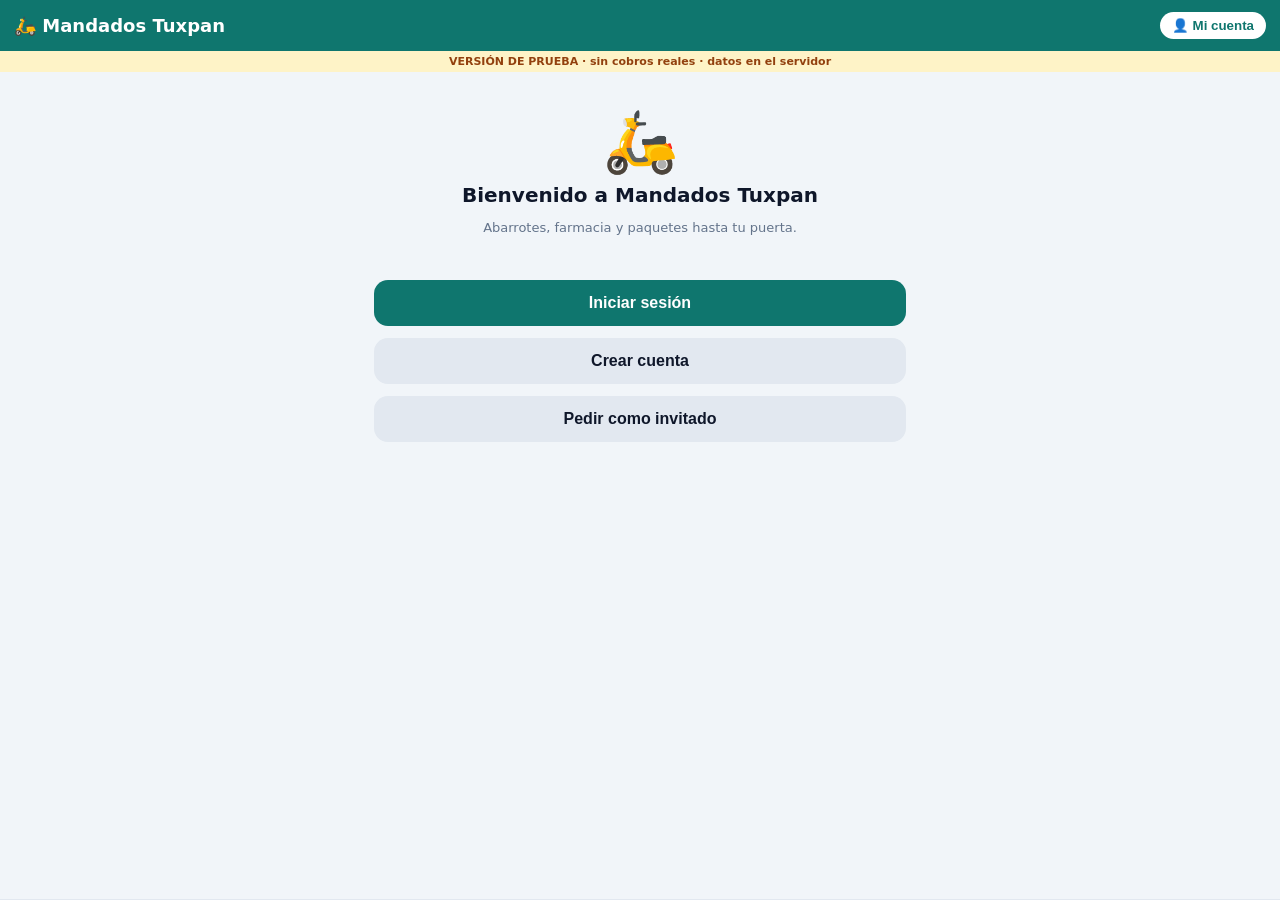
<file: index.html>
<!doctype html><html lang="es-MX"><head><meta charset="utf-8">
<meta name="viewport" content="width=device-width,initial-scale=1,viewport-fit=cover">
<meta name="theme-color" content="#0f766e"><title>Mandados Tuxpan</title>
<link rel="manifest" href="manifest.webmanifest"><link rel="icon" href="./icon.svg">
<link rel="apple-touch-icon" href="./icon-192.png"><link rel="stylesheet" href="./styles.css"></head>
<body><header class="top"><div class="brand">🛵 Mandados Tuxpan</div></header>
<div class="demo">VERSIÓN DE PRUEBA · sin cobros reales · datos en el servidor</div>
<main id="app"></main><nav id="tabs"></nav><div id="toast"></div>
<script>window.APP_ROLE='cliente';window.APP_BASE='./';</script><script src="./vendor/supabase-2.118.0.js"></script><script src="./backend.js"></script><script src="./app.js"></script><script src="./proofs.js"></script><script src="./pin.js"></script></body></html>
</file>
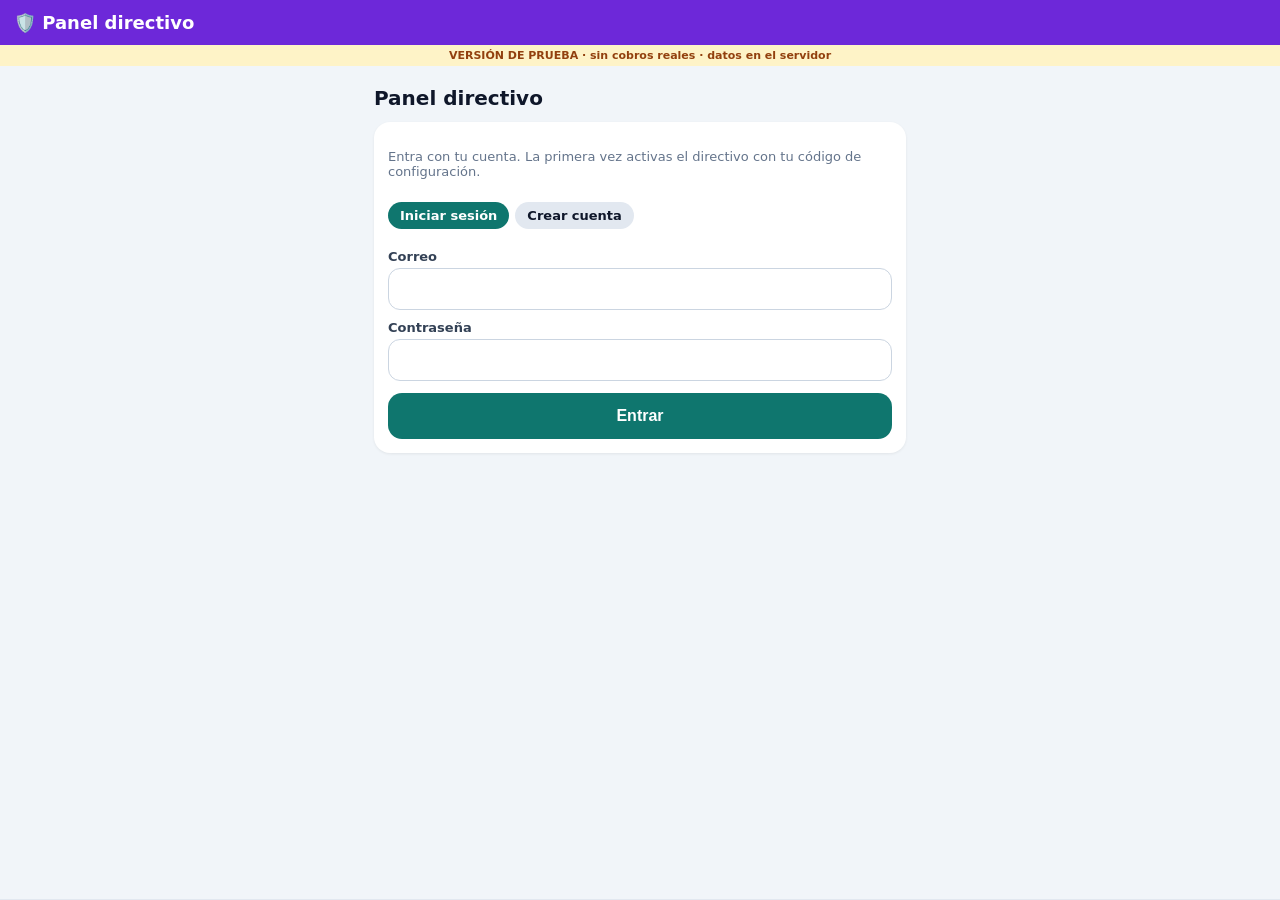
<file: directivo/index.html>
<!doctype html><html lang="es-MX"><head><meta charset="utf-8">
<meta name="viewport" content="width=device-width,initial-scale=1,viewport-fit=cover">
<meta name="theme-color" content="#6d28d9"><title>Mandados Directivo</title>
<link rel="manifest" href="manifest.webmanifest"><link rel="icon" href="../icon.svg">
<link rel="apple-touch-icon" href="../icon-192.png"><link rel="stylesheet" href="../styles.css"></head>
<body><header class="top" style="background:#6d28d9"><div class="brand">🛡️ Panel directivo</div></header>
<div class="demo">VERSIÓN DE PRUEBA · sin cobros reales · datos en el servidor</div>
<main id="app"></main><nav id="tabs"></nav><div id="toast"></div>
<script>window.APP_ROLE='dir';window.APP_BASE='../';</script><script src="../vendor/supabase-2.118.0.js"></script><script src="../backend.js"></script><script src="../app.js"></script><script src="../proofs.js"></script><script src="../tienda_pw.js"></script><script src="../stores.js"></script><script src="../people.js"></script><script src="../map.js"></script><script src="../vehicle.js"></script></body></html>
</file>
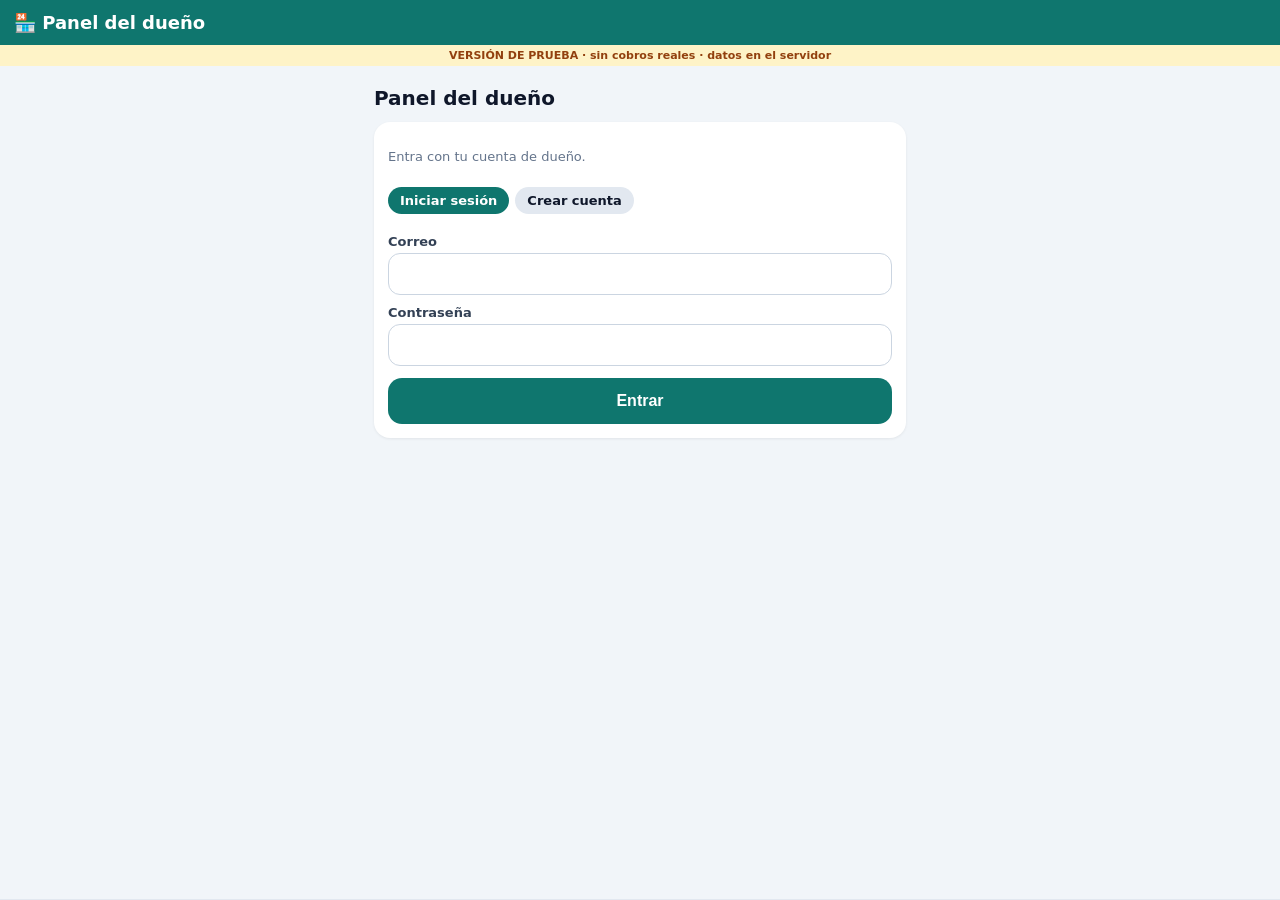
<file: dueno/index.html>
<!doctype html><html lang="es-MX"><head><meta charset="utf-8">
<meta name="viewport" content="width=device-width,initial-scale=1,viewport-fit=cover">
<meta name="theme-color" content="#0f766e"><title>Mandados Dueño</title>
<link rel="manifest" href="manifest.webmanifest"><link rel="icon" href="../icon.svg">
<link rel="apple-touch-icon" href="../icon-192.png"><link rel="stylesheet" href="../styles.css"></head>
<body><header class="top"><div class="brand">🏪 Panel del dueño</div></header>
<div class="demo">VERSIÓN DE PRUEBA · sin cobros reales · datos en el servidor</div>
<main id="app"></main><nav id="tabs"></nav><div id="toast"></div>
<script>window.APP_ROLE='admin';window.APP_BASE='../';</script><script src="../vendor/supabase-2.118.0.js"></script><script src="../backend.js"></script><script src="../app.js"></script><script src="../proofs.js"></script><script src="../tienda_pw.js"></script><script src="../stores.js"></script><script src="../people.js"></script><script src="../map.js"></script><script src="../vehicle.js"></script><script src="../orders.js"></script></body></html>
</file>
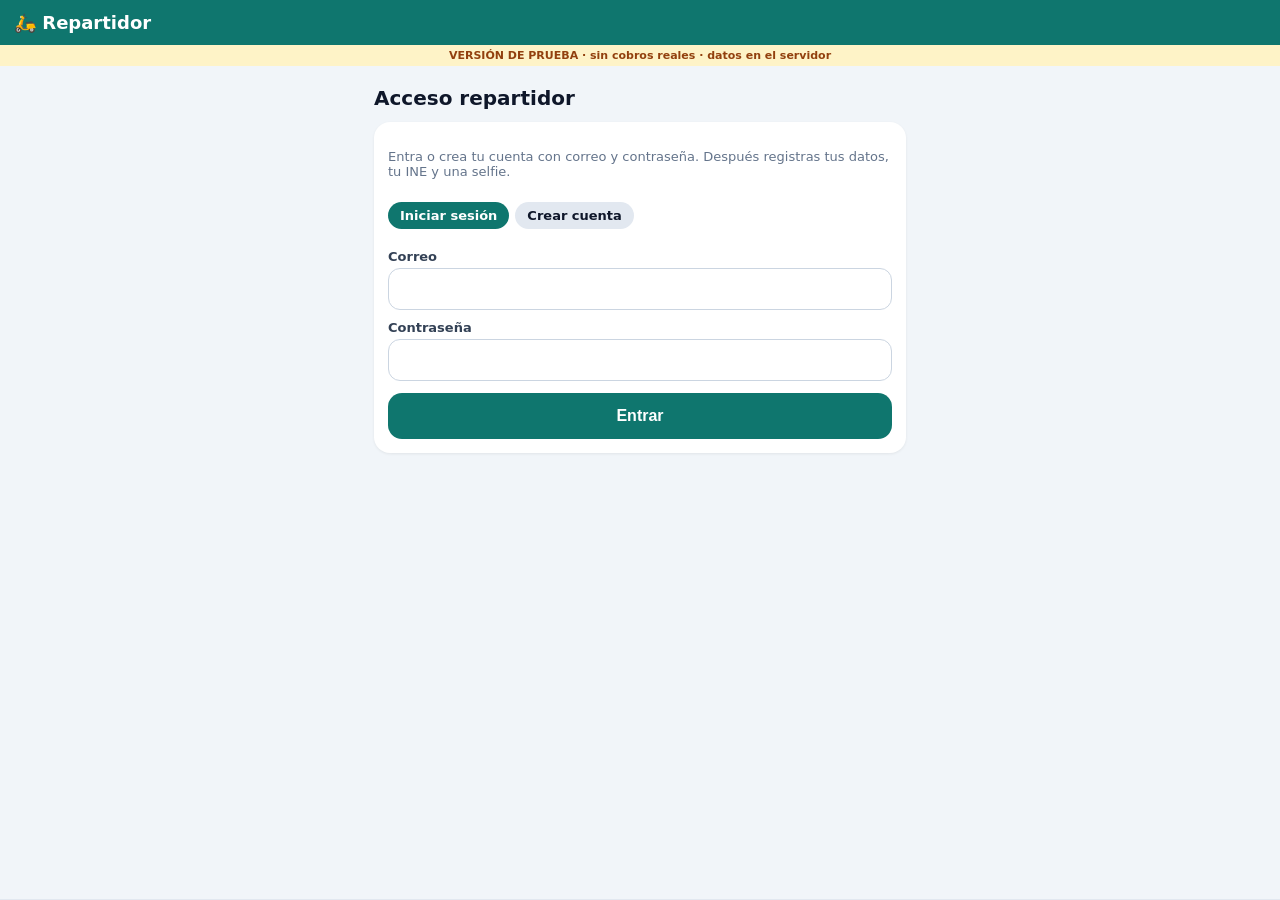
<file: repartidor/index.html>
<!doctype html><html lang="es-MX"><head><meta charset="utf-8">
<meta name="viewport" content="width=device-width,initial-scale=1,viewport-fit=cover">
<meta name="theme-color" content="#0f766e"><title>Mandados Repartidor</title>
<link rel="manifest" href="manifest.webmanifest"><link rel="icon" href="../icon.svg">
<link rel="apple-touch-icon" href="../icon-192.png"><link rel="stylesheet" href="../styles.css"></head>
<body><header class="top"><div class="brand">🛵 Repartidor</div></header>
<div class="demo">VERSIÓN DE PRUEBA · sin cobros reales · datos en el servidor</div>
<main id="app"></main><nav id="tabs"></nav><div id="toast"></div>
<script>window.APP_ROLE='repartidor';window.APP_BASE='../';</script><script src="../vendor/supabase-2.118.0.js"></script><script src="../backend.js"></script><script src="../app.js"></script><script src="../proofs.js"></script><script src="../pin.js"></script><script src="../map.js"></script><script src="../vehicle.js"></script></body></html>
</file>
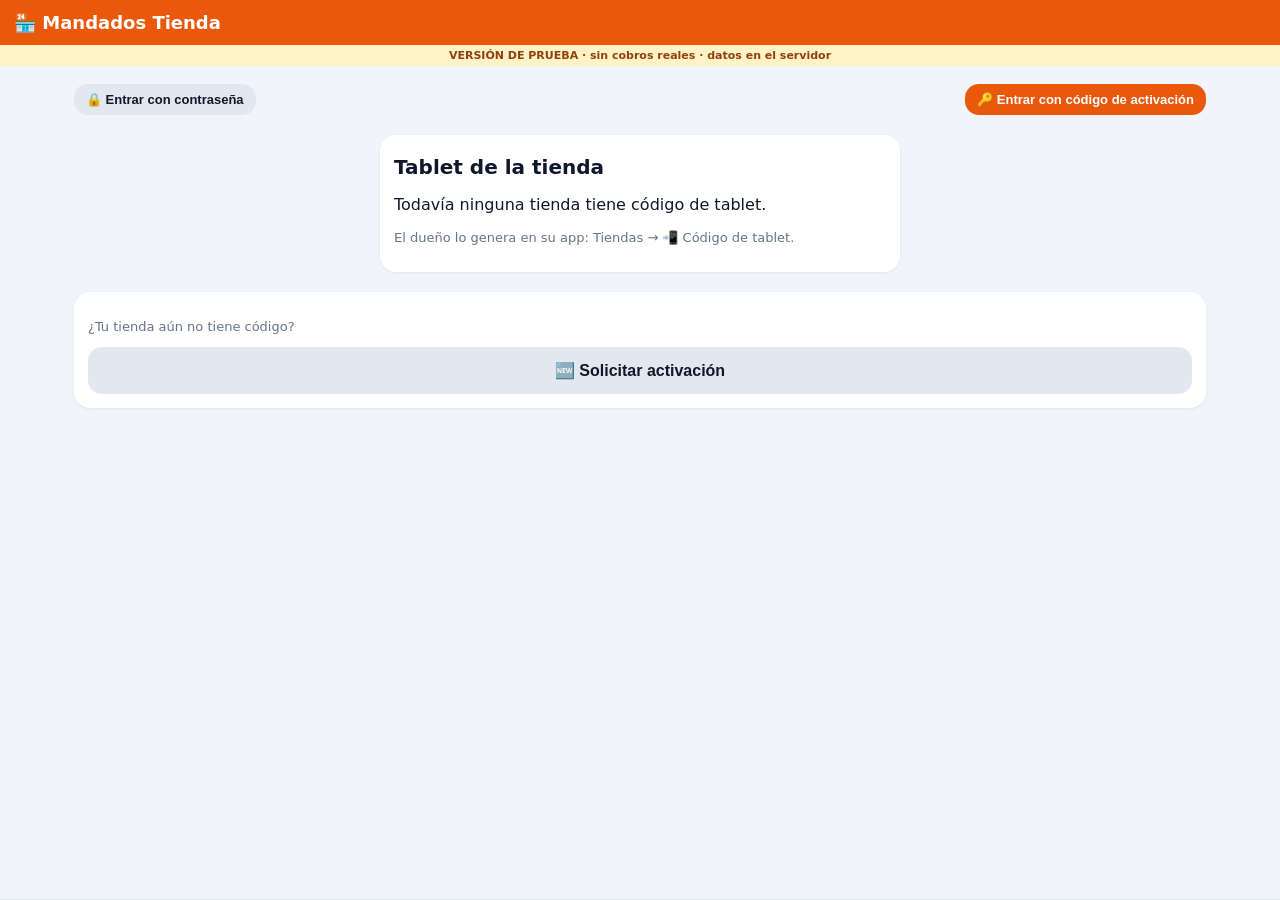
<file: tienda/index.html>
<!doctype html><html lang="es-MX"><head><meta charset="utf-8">
<meta name="viewport" content="width=device-width,initial-scale=1,viewport-fit=cover">
<meta name="theme-color" content="#ea580c"><title>Mandados Tienda</title>
<link rel="manifest" href="manifest.webmanifest"><link rel="icon" href="icon-192.png">
<link rel="apple-touch-icon" href="icon-192.png"><link rel="stylesheet" href="../styles.css"></head>
<body class="tienda"><header class="top" style="background:#ea580c"><div class="brand">🏪 Mandados Tienda</div></header>
<div class="demo">VERSIÓN DE PRUEBA · sin cobros reales · datos en el servidor</div>
<main id="app"></main><nav id="tabs"></nav><div id="toast"></div>
<script>window.APP_ROLE='tienda';window.APP_BASE='../';</script><script src="../vendor/supabase-2.118.0.js"></script><script src="../backend.js"></script><script src="../app.js"></script><script src="../proofs.js"></script><script src="../tienda_pw.js"></script><script src="../import.js"></script></body></html>
</file>
<file: styles.css>
*{box-sizing:border-box}body{margin:0;font-family:system-ui,-apple-system,Segoe UI,Roboto,sans-serif;background:#f1f5f9;color:#0f172a;padding-bottom:76px}
.top{position:sticky;top:0;z-index:5;display:flex;justify-content:space-between;align-items:center;padding:12px 14px;background:#0f766e;color:#fff}
.brand{font-weight:800;font-size:18px}.top select{border:0;border-radius:10px;padding:6px 8px;font-weight:600}
.demo{background:#fef3c7;color:#92400e;font-size:11px;text-align:center;padding:4px;font-weight:600}
main{padding:14px;max-width:560px;margin:auto}h2{margin:6px 0 12px;font-size:20px}h3{margin:0 0 8px;font-size:16px}
.card{background:#fff;border-radius:16px;padding:14px;margin-bottom:12px;box-shadow:0 1px 3px #0001}
.grid{display:grid;grid-template-columns:1fr 1fr;gap:10px}
.cat{background:#fff;border:2px solid transparent;border-radius:16px;padding:16px 10px;text-align:center;font-weight:700;box-shadow:0 1px 3px #0001;cursor:pointer}
.cat span{display:block;font-size:34px;margin-bottom:6px}.cat.sel{border-color:#0f766e;background:#ecfdf5}
label{display:block;font-size:13px;font-weight:600;margin:10px 0 4px;color:#334155}
input,textarea,select.f{width:100%;padding:11px;border:1px solid #cbd5e1;border-radius:12px;font-size:15px;background:#fff;font-family:inherit}
textarea{min-height:80px}.btn{display:block;width:100%;padding:14px;border:0;border-radius:14px;background:#0f766e;color:#fff;font-weight:700;font-size:16px;margin-top:12px;cursor:pointer}
.btn.sec{background:#e2e8f0;color:#0f172a}.btn.wa{background:#25d366}.btn.sm{display:inline-block;width:auto;padding:8px 12px;font-size:13px;margin:6px 6px 0 0}
.row{display:flex;justify-content:space-between;align-items:center;gap:8px}.muted{color:#64748b;font-size:13px}
.tag{display:inline-block;font-size:11px;font-weight:700;padding:3px 8px;border-radius:99px;background:#e0f2fe;color:#075985}
.tag.ex{background:#fef3c7;color:#92400e}.tag.ok{background:#dcfce7;color:#166534}
.pay{display:flex;gap:8px}.pay label{flex:1;margin:0;border:2px solid #cbd5e1;border-radius:12px;padding:10px;text-align:center;cursor:pointer}
.pay input{display:none}.pay label:has(input:checked){border-color:#0f766e;background:#ecfdf5}
.total{font-size:22px;font-weight:800;color:#0f766e}
.steps{list-style:none;padding:0;margin:8px 0}.steps li{position:relative;padding:8px 0 8px 32px;color:#94a3b8}
.steps li:before{content:"";position:absolute;left:6px;top:10px;width:14px;height:14px;border-radius:50%;background:#cbd5e1}
.steps li.done{color:#0f172a;font-weight:600}.steps li.done:before{background:#0f766e}.steps li.cur:before{box-shadow:0 0 0 5px #99f6e4}
nav{position:fixed;bottom:0;left:0;right:0;display:flex;background:#fff;border-top:1px solid #e2e8f0;padding-bottom:env(safe-area-inset-bottom)}
nav button{flex:1;border:0;background:none;padding:10px 4px;font-size:12px;color:#64748b;font-weight:600}nav button b{display:block;font-size:20px}nav button.on{color:#0f766e}
#toast{position:fixed;bottom:90px;left:50%;transform:translateX(-50%);background:#0f172a;color:#fff;padding:10px 16px;border-radius:12px;display:none;font-size:14px}
.stat{text-align:center}.stat b{display:block;font-size:22px;color:#0f766e}.warn{background:#fef3c7;color:#92400e;padding:8px;border-radius:10px;font-size:12px;margin-top:8px}
.chips{display:flex;gap:6px;overflow-x:auto;padding:10px 0}.chip{white-space:nowrap;padding:6px 12px;border-radius:99px;background:#e2e8f0;font-size:13px;font-weight:600;cursor:pointer}.chip.on{background:#0f766e;color:#fff}
.store{cursor:pointer}.prod{margin:0;text-align:center;padding:10px}.prod b{font-size:14px;display:block}.emo{font-size:38px}.price{color:#0f766e;font-weight:800;margin:4px 0}
.qty{display:inline-flex;align-items:center;gap:10px}.qty button{width:32px;height:32px;border-radius:50%;border:0;background:#0f766e;color:#fff;font-size:18px;font-weight:800}
.cartbar{position:sticky;bottom:72px;margin-top:10px}.line{padding:8px 0;border-bottom:1px solid #f1f5f9}.sw{margin:0;font-size:12px;display:flex;gap:4px;align-items:center}.sw input{width:auto}
.profbtn{border:0;border-radius:99px;padding:6px 12px;font-weight:700;background:#fff;color:#0f766e;max-width:140px;overflow:hidden;white-space:nowrap;text-overflow:ellipsis}.err{color:#b91c1c;font-size:13px;font-weight:600;margin-top:8px}.row input{flex:1}
.tag.bad{background:#fee2e2;color:#991b1b}nav button{min-width:0}
.stat.tap{position:relative;cursor:pointer;border:1px solid #ddd6fe;transition:transform .08s,background .08s;-webkit-tap-highlight-color:transparent}.stat.tap:active{transform:scale(.97);background:#f5f3ff}.stat.tap .ver{display:block;margin-top:6px;font-size:12px;font-weight:700;color:#6d28d9}
.msgs{max-height:340px;overflow-y:auto;display:flex;flex-direction:column;gap:6px;padding:10px 2px;margin-top:8px;background:#f8fafc;border-radius:12px}
.msg{max-width:85%;padding:8px 10px;border-radius:14px;font-size:14px;background:#e2e8f0;align-self:flex-start;word-wrap:break-word}.msg.mine{align-self:flex-end;background:#ccfbf1}
.msg.sys{align-self:center;background:#fef3c7;color:#92400e;font-size:13px;text-align:center}.msg.na{border:2px solid #f59e0b;background:#fffbeb}
.msg .who{font-size:11px;font-weight:700;color:#64748b;margin-bottom:2px}.msgs .empty{text-align:center;width:100%}
.chips.qr{flex-wrap:wrap;overflow:visible}.chips.qr .chip{white-space:normal;background:#ecfdf5;color:#0f766e;border:1px solid #99f6e4}.na-btns .btn.sm{margin:6px 6px 0 0}
.chatd summary{cursor:pointer;font-weight:700;padding:10px 0 4px;color:#0f766e}.chatd .card{box-shadow:none;padding:6px 0;margin:0}
.prog{height:6px;background:#e2e8f0;border-radius:99px;margin:8px 0 12px;overflow:hidden}.prog span{display:block;height:100%;background:#0f766e}
.regimg{display:block;width:100%;max-height:320px;object-fit:contain;background:#0f172a;border-radius:12px;margin-top:6px}.regimg.selfie{max-height:380px}
.regph{display:flex;align-items:center;justify-content:center;height:140px;border:2px dashed #cbd5e1;border-radius:12px;color:#94a3b8;font-size:13px;margin-top:6px;text-align:center;padding:8px}
.cam{position:relative;width:100%;aspect-ratio:3/4;background:#0f172a;border-radius:14px;overflow:hidden;margin-top:10px}.cam video{width:100%;height:100%;object-fit:cover;transform:scaleX(-1)}
.oval{position:absolute;left:17%;right:17%;top:9%;bottom:15%;border:3px dashed #fff;border-radius:50%;box-shadow:0 0 0 999px rgba(15,23,42,.45);pointer-events:none}
.chk{display:flex;gap:8px;align-items:flex-start;font-weight:600}.chk input{width:22px;height:22px;flex:none;margin-top:1px}
.aviso{max-height:180px;overflow-y:auto;font-size:13px;color:#334155;background:#f8fafc;border-radius:10px;padding:10px;line-height:1.45}.rules{padding-left:18px;margin:4px 0}
.kv{display:grid;grid-template-columns:auto 1fr;gap:4px 10px;font-size:13px;margin-top:8px}.kv span{color:#64748b}.regban.rej{border:2px solid #fecaca}
.erow{display:grid;grid-template-columns:1.7fr 1fr .6fr 1fr;gap:6px;align-items:center;padding:7px 0;border-bottom:1px solid #f1f5f9;font-size:13px}.erow>*:not(:first-child){text-align:right}.erow.eh{font-weight:700;color:#64748b;font-size:12px}
.big{font-size:30px;font-weight:800;color:#0f766e;margin:4px 0}.net{font-size:20px;font-weight:800;color:#0f766e;background:#ecfdf5;border-radius:12px;padding:10px;text-align:center;margin:10px 0 6px}.net.neg{color:#991b1b;background:#fee2e2}.negt{color:#991b1b}
.kv.pay b{text-align:right}.okmsg{color:#166534;font-size:13px;font-weight:600;margin-top:4px}
.okbox{background:#ecfdf5;color:#065f46;padding:8px;border-radius:10px;font-size:13px;margin-top:6px}.payhint{margin:6px 0}
.tkthumb{display:inline-block;width:40px;height:40px;object-fit:cover;border-radius:6px;vertical-align:middle;margin-right:6px;background:#f1f5f9}.tkthumb.ph{text-align:center;line-height:40px;font-size:20px}
.meter{height:8px;background:#e2e8f0;border-radius:6px;overflow:hidden;margin-top:8px}.meter i{display:block;height:100%;background:#0f766e}.meter i.near{background:#f59e0b}.meter i.over{background:#dc2626}
.okt{color:#166534}details.card summary{cursor:pointer;padding:2px 0}
.prod.agotado{opacity:.55;filter:grayscale(.85)}.prod.agotado .price{color:#64748b;text-decoration:line-through}
.pimg{width:56px;height:56px;object-fit:cover;border-radius:10px;display:block;margin:0 auto 4px;background:#f1f5f9}
.mrg{font-size:13px;font-weight:700}.rvp.ok{border:2px solid #86efac}.rvg{grid-template-columns:1fr 1fr auto;align-items:end}.rvg .sw{margin-bottom:12px}
.codebox{font-size:34px;letter-spacing:8px;font-weight:800;text-align:center;background:#fff7ed;color:#9a3412;border:2px dashed #fdba74;border-radius:12px;padding:10px;margin:8px 0}
.tabd{margin-top:8px;border-top:1px solid #f1f5f9;padding-top:6px}.tabd summary{cursor:pointer;font-weight:700;font-size:14px;padding:4px 0}
.prow{display:grid;grid-template-columns:2.2fr 1fr 1fr 1fr;gap:6px;align-items:center;padding:7px 0;border-bottom:1px solid #f1f5f9;font-size:13px}.prow>*:not(:first-child){text-align:right}.prow.ph{font-weight:700;color:#64748b;font-size:12px}.prow.agot{opacity:.6}
.tgrid{display:grid;grid-template-columns:1fr;gap:10px}.tprod{margin:0}.tprod .emo{font-size:30px;margin-right:4px}.tprod .pimg{margin:0 6px 0 0}.tprod.agot{background:#f8fafc;opacity:.8}.tprod .row input{max-width:150px}
.tcols{display:grid;grid-template-columns:1fr;gap:12px}.tcol h3{margin-top:6px}
body.tienda .top{background:#ea580c}body.tienda .btn:not(.sec){background:#ea580c}body.tienda nav button.on{color:#ea580c}body.tienda .chip.on{background:#ea580c}body.tienda .qty button{background:#ea580c}
@media (min-width:760px){body.tienda main{max-width:1180px;padding:18px 24px}body.tienda .tgrid{grid-template-columns:1fr 1fr}body.tienda .tcols{grid-template-columns:1fr 1fr 1fr;align-items:start}body.tienda .tcols.two{grid-template-columns:1fr 1fr}body.tienda .tlogin{max-width:520px;margin:20px auto}body.tienda nav{justify-content:center}body.tienda nav button{max-width:200px;font-size:14px}}
@media (min-width:1000px){body.tienda .tgrid{grid-template-columns:1fr 1fr 1fr}}
.sec2{background:#f8fafc;box-shadow:none;border:1px dashed #cbd5e1}.sec2 summary{font-size:13px}.tjrow{align-items:center}
.pchg.pcbig{border-left:4px solid #ef4444;padding-left:8px}
/* v12: existencias, surtido, nota de remisión, seguimiento en vivo */
.stkbox{background:#f8fafc;border:1px solid #e2e8f0;border-radius:10px;padding:8px;margin-top:8px}.stkbox.low{background:#fffbeb;border-color:#fde68a}.stkbox input[type=number]{max-width:120px}.stkc{color:#b45309;font-weight:600}
.tnew{position:fixed;left:50%;transform:translateX(-50%);top:58px;z-index:50;width:min(560px,94vw);background:#fff7ed;border:2px solid #ea580c;border-radius:14px;padding:10px 12px;box-shadow:0 8px 24px rgba(0,0,0,.18);display:flex;gap:10px;justify-content:space-between;align-items:center;animation:tnin .3s ease}
@keyframes tnin{from{opacity:0;transform:translate(-50%,-10px)}to{opacity:1;transform:translate(-50%,0)}}
.tinfo{margin-top:6px;display:grid;gap:4px}.tinfo .okbox,.tinfo .warn{margin:2px 0}
.trow{border-left:5px solid #cbd5e1}.trow.ok{border-left-color:#16a34a;background:#f0fdf4}.trow.no{border-left-color:#f59e0b;background:#fffbeb}.trow.q{opacity:.6}.tbtns{justify-content:flex-start;gap:8px;margin-top:6px}
.nota{background:#fff;border:1px solid #cbd5e1;border-radius:12px;padding:16px;margin:8px 0;color:#0f172a}.nhead{display:flex;justify-content:space-between;gap:10px;border-bottom:2px solid #0f172a;padding-bottom:8px}.nst{font-size:18px}.nfo{text-align:right;font-size:13px}
.nmeta{display:flex;flex-wrap:wrap;gap:6px 16px;margin:8px 0;font-size:14px}.ntab{width:100%;border-collapse:collapse;font-size:14px}.ntab th,.ntab td{border-bottom:1px solid #e2e8f0;padding:6px 4px;text-align:left}.ntab th:nth-child(n+3),.ntab td:nth-child(n+3){text-align:right}.ntab tfoot td{font-weight:800;font-size:16px;border-top:2px solid #0f172a}
.ncred{margin:10px 0;font-weight:700}.nfirm{display:grid;grid-template-columns:1fr 1fr 1fr;gap:12px;margin-top:28px;font-size:12px;text-align:center}.nfirm div span{display:block;border-bottom:1px solid #0f172a;min-height:22px;margin-bottom:4px;font-size:14px}
.tl{list-style:none;margin:6px 0;padding:0 0 0 4px}.tl li{position:relative;padding:3px 0 3px 20px;color:#94a3b8;font-size:14px}.tl li:before{content:'';position:absolute;left:3px;top:9px;width:9px;height:9px;border-radius:50%;background:#cbd5e1}.tl li.done{color:#0f172a}.tl li.done:before{background:#16a34a}
@media (min-width:760px){body.tienda .tcols.four{grid-template-columns:1fr 1fr;align-items:start}}@media (min-width:1180px){body.tienda .tcols.four{grid-template-columns:1fr 1fr 1fr 1fr}}
.ntab tfoot td:last-child{text-align:right}
@media print{body *{visibility:hidden}.nota,.nota *{visibility:visible}.nota{position:absolute;left:0;top:0;width:100%;border:0;margin:0}.noprint,#tnewban,#toast,nav,header,.demo{display:none!important}}

.mapslot{height:52vh;min-height:300px;border-radius:12px;overflow:hidden;margin:8px 0;border:1px solid #e5e7eb}@media(min-width:700px){.mapslot{height:60vh}}.mapleg{font-size:12px}.ralert{z-index:1000;flex-direction:column;align-items:stretch;border-color:#b45309}.line.drv .btn{margin-top:6px}
.imptbl{width:100%;border-collapse:collapse;font-size:14px}.imptbl th,.imptbl td{padding:6px 4px;border-bottom:1px solid #e5e7eb;text-align:left;vertical-align:top}.imptbl th{font-size:12px;color:#6b7280}
.imptbl tr.imperr{background:#fee2e2}.imptbl tr.impdup{background:#f3f4f6;color:#6b7280}#imprev{max-height:60vh;overflow:auto}#impmap select{width:100%}
#impmap select{padding:9px;font-size:15px;border:1px solid #d1d5db;border-radius:8px;background:#fff;margin-top:4px}
.vfy{margin:6px 0;font-size:14px}.vf{padding:4px 8px;border-radius:8px;margin:3px 0}.vf.ok{background:#dcfce7}.vf.bad{background:#fef3c7}
.pinslot{height:260px!important;min-height:0!important;margin:6px 0}.rpinslot{height:200px!important;min-height:0!important;margin:6px 0}
</file>
